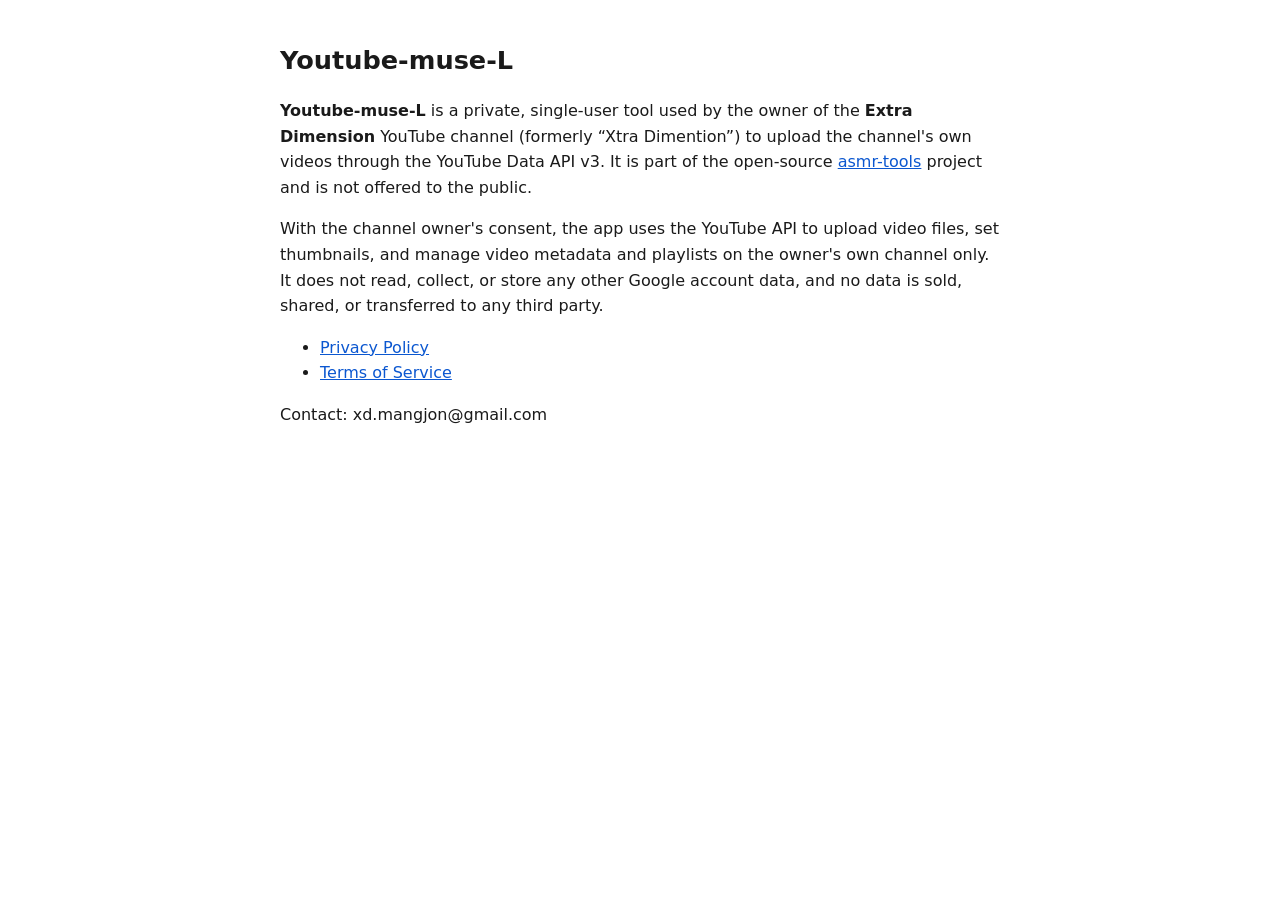
<file: docs/index.html>
<!DOCTYPE html>
<html lang="en">
<head>
<meta charset="utf-8">
<meta name="viewport" content="width=device-width, initial-scale=1">
<title>Youtube-muse-L — asmr-tools YouTube uploader</title>
<style>
  body { font-family: system-ui, Arial, sans-serif; max-width: 720px; margin: 40px auto; padding: 0 16px; line-height: 1.6; color: #1a1a1a; }
  h1 { font-size: 1.6em; }
  a { color: #0b57d0; }
</style>
</head>
<body>
<h1>Youtube-muse-L</h1>
<p><strong>Youtube-muse-L</strong> is a private, single-user tool used by the owner of the
<strong>Extra Dimension</strong> YouTube channel (formerly “Xtra Dimention”) to upload the
channel's own videos through the YouTube Data API v3. It is part of the open-source
<a href="https://github.com/thehanifz/asmr-tools">asmr-tools</a> project and is not offered
to the public.</p>
<p>With the channel owner's consent, the app uses the YouTube API to upload video files,
set thumbnails, and manage video metadata and playlists on the owner's own channel only.
It does not read, collect, or store any other Google account data, and no data is sold,
shared, or transferred to any third party.</p>
<ul>
  <li><a href="privacy.html">Privacy Policy</a></li>
  <li><a href="terms.html">Terms of Service</a></li>
</ul>
<p>Contact: xd.mangjon@gmail.com</p>
</body>
</html>
</file>
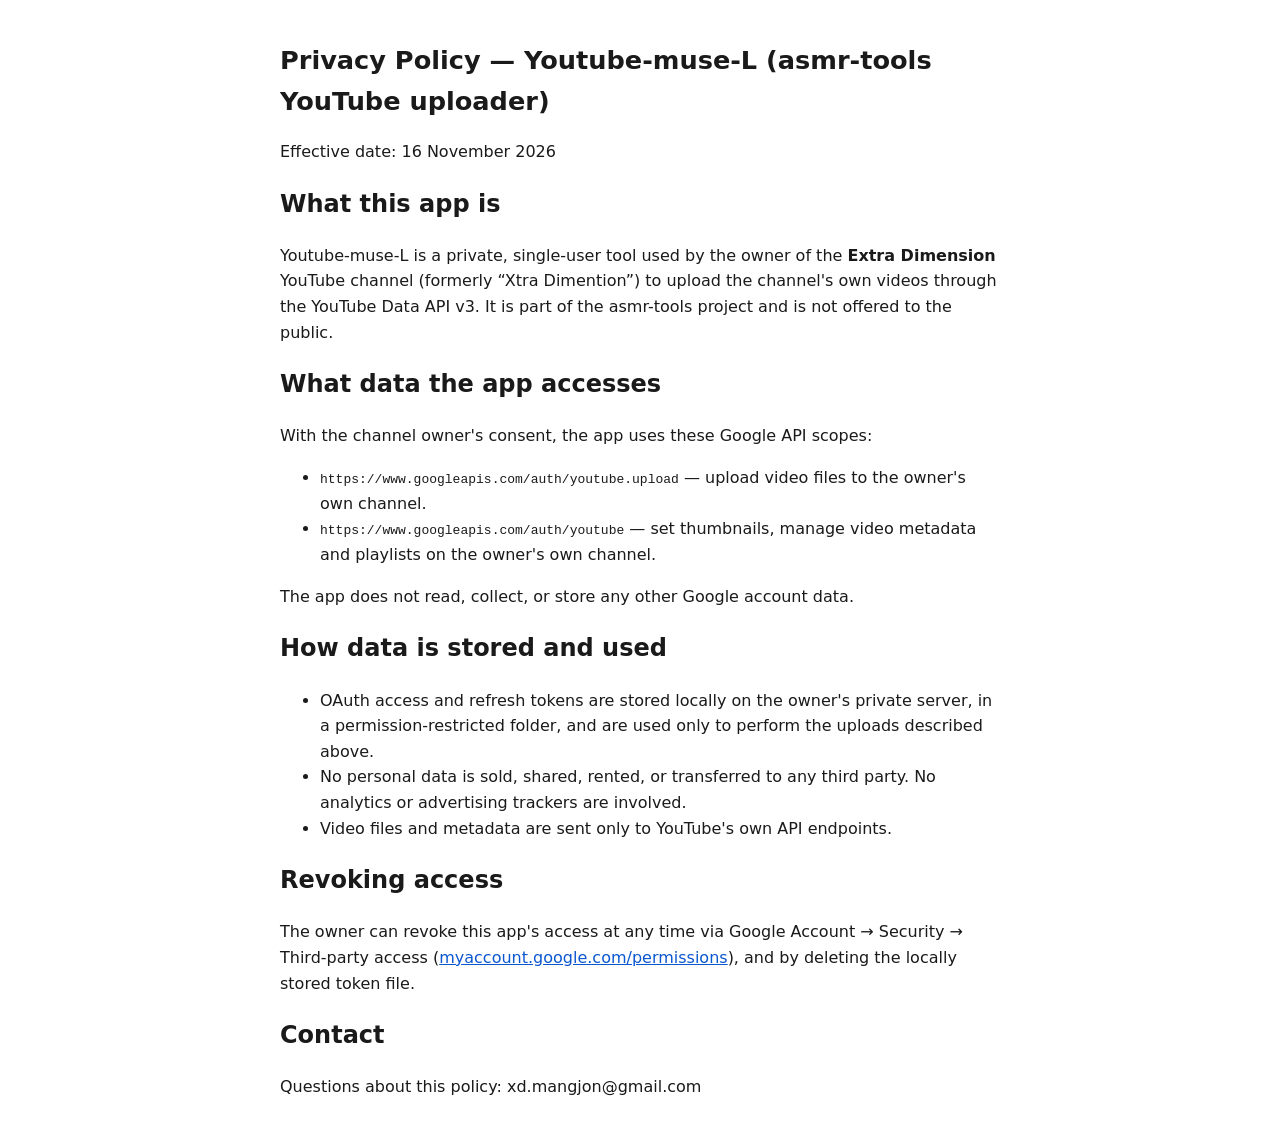
<file: docs/privacy.html>
<!DOCTYPE html>
<html lang="en">
<head>
<meta charset="utf-8">
<meta name="viewport" content="width=device-width, initial-scale=1">
<title>Privacy Policy — Youtube-muse-L</title>
<style>
  body { font-family: system-ui, Arial, sans-serif; max-width: 720px; margin: 40px auto; padding: 0 16px; line-height: 1.6; color: #1a1a1a; }
  h1 { font-size: 1.6em; }
  a { color: #0b57d0; }
</style>
</head>
<body>
<h1>Privacy Policy — Youtube-muse-L (asmr-tools YouTube uploader)</h1>
<p>Effective date: 16 November 2026</p>

<h2>What this app is</h2>
<p>Youtube-muse-L is a private, single-user tool used by the owner of the
<strong>Extra Dimension</strong> YouTube channel (formerly “Xtra Dimention”) to upload the
channel's own videos through the YouTube Data API v3. It is part of the asmr-tools project
and is not offered to the public.</p>

<h2>What data the app accesses</h2>
<p>With the channel owner's consent, the app uses these Google API scopes:</p>
<ul>
  <li><code>https://www.googleapis.com/auth/youtube.upload</code> — upload video files
  to the owner's own channel.</li>
  <li><code>https://www.googleapis.com/auth/youtube</code> — set thumbnails, manage
  video metadata and playlists on the owner's own channel.</li>
</ul>
<p>The app does not read, collect, or store any other Google account data.</p>

<h2>How data is stored and used</h2>
<ul>
  <li>OAuth access and refresh tokens are stored locally on the owner's private server,
  in a permission-restricted folder, and are used only to perform the uploads described above.</li>
  <li>No personal data is sold, shared, rented, or transferred to any third party.
  No analytics or advertising trackers are involved.</li>
  <li>Video files and metadata are sent only to YouTube's own API endpoints.</li>
</ul>

<h2>Revoking access</h2>
<p>The owner can revoke this app's access at any time via Google Account → Security →
Third-party access (<a href="https://myaccount.google.com/permissions">myaccount.google.com/permissions</a>),
and by deleting the locally stored token file.</p>

<h2>Contact</h2>
<p>Questions about this policy: xd.mangjon@gmail.com</p>
</body>
</html>
</file>
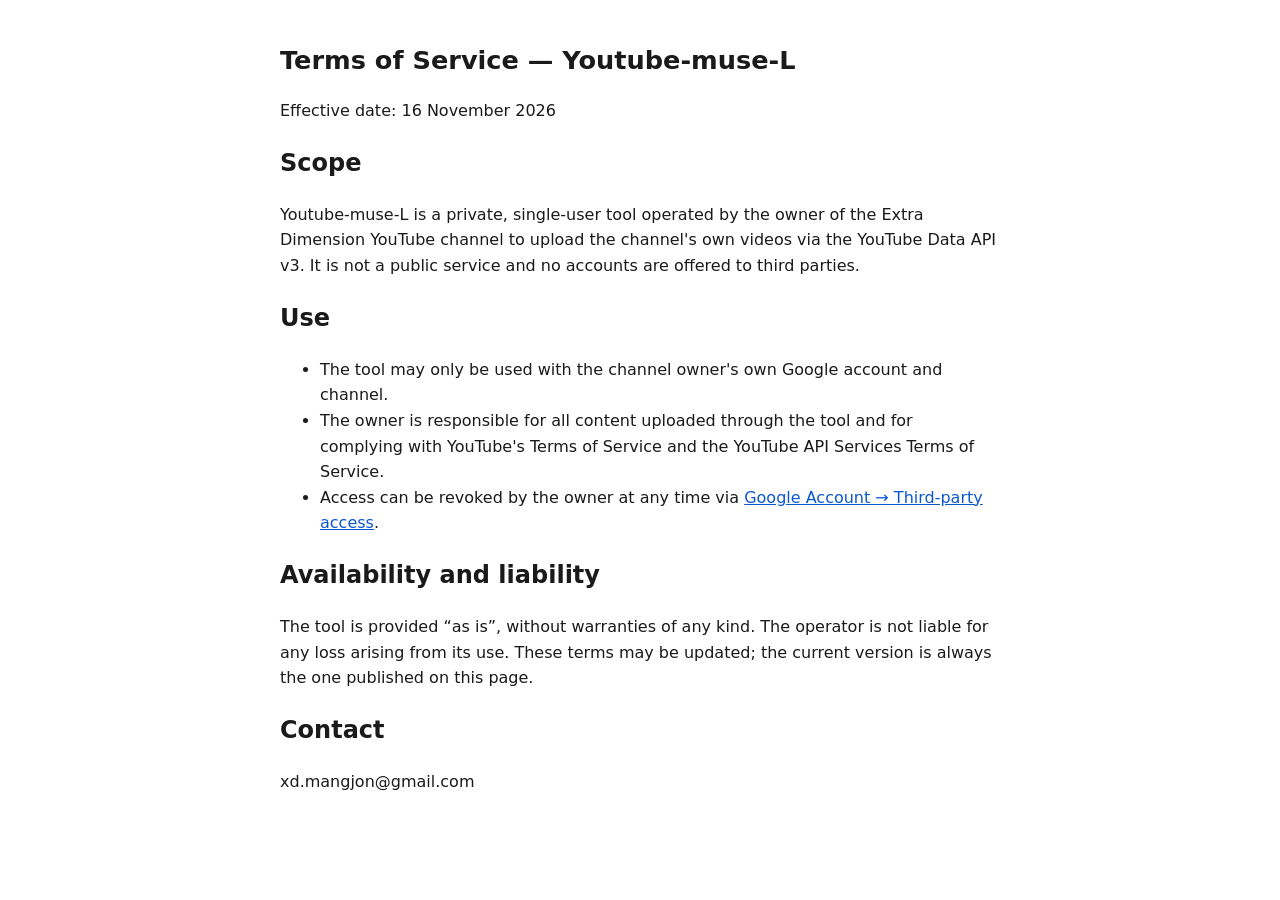
<file: docs/terms.html>
<!DOCTYPE html>
<html lang="en">
<head>
<meta charset="utf-8">
<meta name="viewport" content="width=device-width, initial-scale=1">
<title>Terms of Service — Youtube-muse-L</title>
<style>
  body { font-family: system-ui, Arial, sans-serif; max-width: 720px; margin: 40px auto; padding: 0 16px; line-height: 1.6; color: #1a1a1a; }
  h1 { font-size: 1.6em; }
  a { color: #0b57d0; }
</style>
</head>
<body>
<h1>Terms of Service — Youtube-muse-L</h1>
<p>Effective date: 16 November 2026</p>

<h2>Scope</h2>
<p>Youtube-muse-L is a private, single-user tool operated by the owner of the
Extra Dimension YouTube channel to upload the channel's own videos via the YouTube
Data API v3. It is not a public service and no accounts are offered to third parties.</p>

<h2>Use</h2>
<ul>
  <li>The tool may only be used with the channel owner's own Google account and channel.</li>
  <li>The owner is responsible for all content uploaded through the tool and for
  complying with YouTube's Terms of Service and the YouTube API Services Terms of Service.</li>
  <li>Access can be revoked by the owner at any time via
  <a href="https://myaccount.google.com/permissions">Google Account → Third-party access</a>.</li>
</ul>

<h2>Availability and liability</h2>
<p>The tool is provided “as is”, without warranties of any kind. The operator is not
liable for any loss arising from its use. These terms may be updated; the current
version is always the one published on this page.</p>

<h2>Contact</h2>
<p>xd.mangjon@gmail.com</p>
</body>
</html>
</file>
